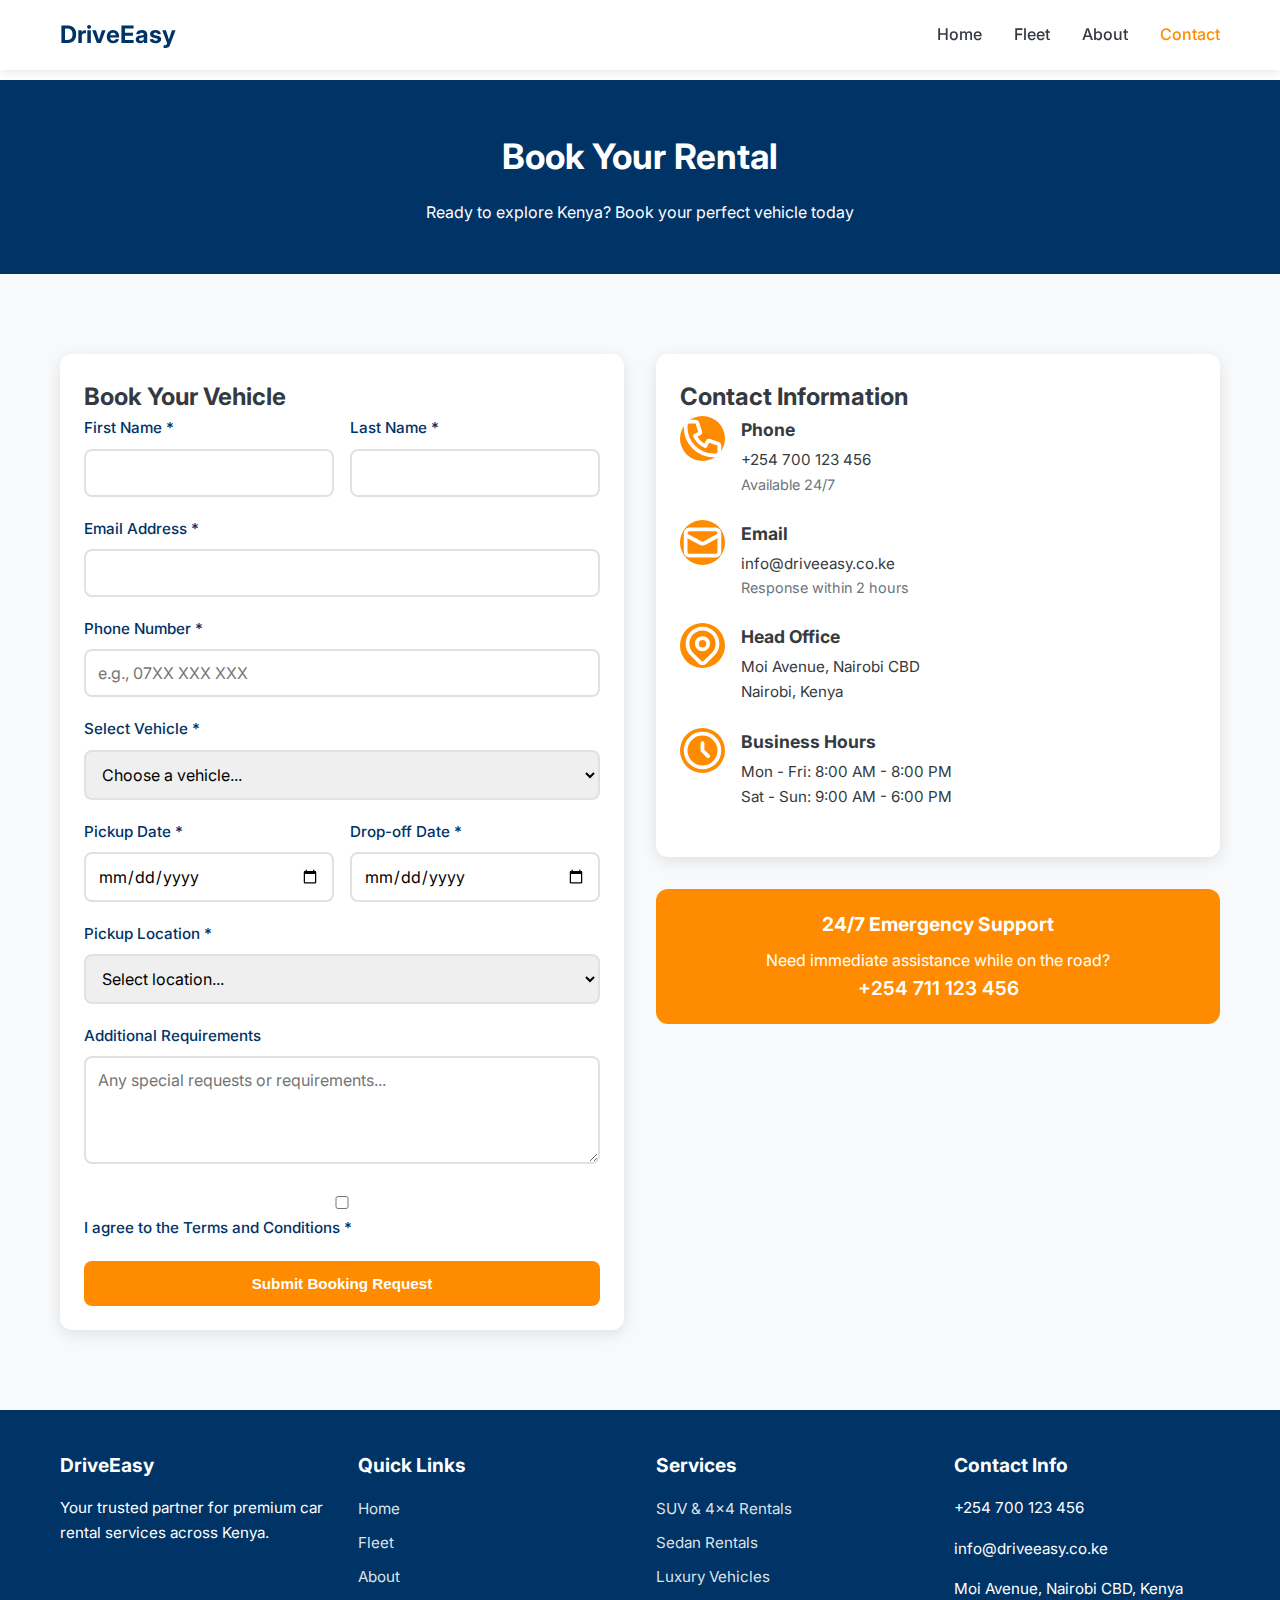
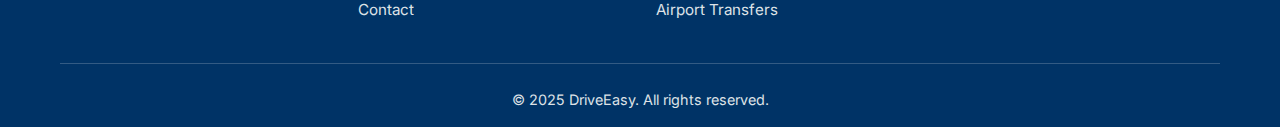
<file: contact.html>
<!DOCTYPE html>
<html lang="en">
  <head>
    <meta charset="UTF-8" />
    <meta name="viewport" content="width=device-width, initial-scale=1.0" />
    <title>Contact & Book - DriveEasy Kenya</title>
    <meta name="description" content="Book your rental car or contact DriveEasy Kenya for premium car rental services" />
    <link href="https://fonts.googleapis.com/css2?family=Inter:wght@300;400;500;600;700&display=swap" rel="stylesheet" />
    <link rel="stylesheet" href="css/styles.css" />
     <!-- Favicon -->
    <link rel="icon" href="/images/drive-easy.webp" />

  </head>
  <body>
    <!-- Navigation -->
    <nav class="navbar">
      <div class="nav-container">
        <a href="index.html" class="logo">DriveEasy</a>
        <ul class="nav-menu">
          <li><a href="index.html" class="nav-link">Home</a></li>
          <li><a href="fleet.html" class="nav-link">Fleet</a></li>
          <li><a href="about.html" class="nav-link">About</a></li>
          <li><a href="contact.html" class="nav-link active">Contact</a></li>
        </ul>
        <button class="mobile-menu-btn" id="mobile-menu-btn">
          <span>☰</span>
        </button>
      </div>
    </nav>

    <!-- Mobile Menu -->
    <div id="mobile-menu" class="mobile-menu">
      <div class="mobile-menu-header">
        <a href="index.html" class="logo">DriveEasy</a>
        <button class="close-menu" id="close-menu">✕</button>
      </div>
      <ul class="mobile-nav">
        <li><a href="index.html">Home</a></li>
        <li><a href="fleet.html">Fleet</a></li>
        <li><a href="about.html">About</a></li>
        <li><a href="contact.html">Contact</a></li>
      </ul>
    </div>

    <!-- Contact Header -->
    <section class="fleet-header">
      <div class="container">
        <h2>Book Your Rental</h2>
        <p>Ready to explore Kenya? Book your perfect vehicle today</p>
      </div>
    </section>

    <!-- Booking Form & Contact Info -->
    <section class="section booking-section">
      <div class="container">
        <div class="booking-grid">
          <!-- Booking Form -->
          <div class="scroll-animate">
            <div class="form-card">
              <h2>Book Your Vehicle</h2>
              <form id="booking-form">
                <div class="form-row">
                  <div class="form-group">
                    <label for="firstName">First Name *</label>
                    <input type="text" id="firstName" name="firstName" required />
                  </div>
                  <div class="form-group">
                    <label for="lastName">Last Name *</label>
                    <input type="text" id="lastName" name="lastName" required />
                  </div>
                </div>

                <div class="form-group">
                  <label for="email">Email Address *</label>
                  <input type="email" id="email" name="email" required />
                </div>

                <div class="form-group">
                  <label for="phone">Phone Number *</label>
                  <input type="tel" id="phone" name="phone" required placeholder="e.g., 07XX XXX XXX" />
                </div>

                <div class="form-group">
                  <label for="carSelection">Select Vehicle *</label>
                  <select id="carSelection" name="carSelection" required>
                    <option value="">Choose a vehicle...</option>
                    <option value="toyota-v8">Toyota Land Cruiser V8 - KSh 18,000/day</option>
                    <option value="toyota-prado">Toyota Prado TX - KSh 12,000/day</option>
                    <option value="subaru-forester">Subaru Forester - KSh 8,500/day</option>
                    <option value="honda-civic">Honda Civic - KSh 6,500/day</option>
                    <option value="toyota-axio">Toyota Axio - KSh 4,500/day</option>
                    <option value="mercedes-eclass">Mercedes E-Class - KSh 15,000/day</option>
                    <option value="range-rover">Range Rover Sport - KSh 25,000/day</option>
                    <option value="bmw-x5">BMW X5 - KSh 20,000/day</option>
                  </select>
                </div>

                <div class="form-row">
                  <div class="form-group">
                    <label for="pickupDate">Pickup Date *</label>
                    <input type="date" id="pickupDate" name="pickupDate" required />
                  </div>
                  <div class="form-group">
                    <label for="dropoffDate">Drop-off Date *</label>
                    <input type="date" id="dropoffDate" name="dropoffDate" required />
                  </div>
                </div>

                <div class="form-group">
                  <label for="pickupLocation">Pickup Location *</label>
                  <select id="pickupLocation" name="pickupLocation" required>
                    <option value="">Select location...</option>
                    <option value="nairobi">Nairobi CBD</option>
                    <option value="jkia">Jomo Kenyatta Airport (JKIA)</option>
                    <option value="mombasa">Mombasa</option>
                    <option value="kisumu">Kisumu</option>
                    <option value="nakuru">Nakuru</option>
                  </select>
                </div>

                <div class="form-group">
                  <label for="message">Additional Requirements</label>
                  <textarea id="message" name="message" rows="4" placeholder="Any special requests or requirements..."></textarea>
                </div>

                <div class="form-group">
                  <label>
                    <input type="checkbox" id="terms" name="terms" required />
                    I agree to the Terms and Conditions *
                  </label>
                </div>

                <button type="submit" class="btn btn-primary" style="width: 100%">Submit Booking Request</button>
              </form>
            </div>
          </div>

          <!-- Contact Information -->
          <div class="scroll-animate">
            <div class="contact-card">
              <h2>Contact Information</h2>

              <div class="contact-item">
                <div class="contact-icon">
                  <svg fill="none" stroke="currentColor" viewBox="0 0 24 24">
                    <path stroke-linecap="round" stroke-linejoin="round" stroke-width="2" d="M3 5a2 2 0 012-2h3.28a1 1 0 01.948.684l1.498 4.493a1 1 0 01-.502 1.21l-2.257 1.13a11.042 11.042 0 005.516 5.516l1.13-2.257a1 1 0 011.21-.502l4.493 1.498a1 1 0 01.684.949V19a2 2 0 01-2 2h-1C9.716 21 3 14.284 3 6V5z"></path>
                  </svg>
                </div>
                <div>
                  <h3>Phone</h3>
                  <p>+254 700 123 456</p>
                  <p style="font-size: 0.9rem; color: var(--gray-600)">Available 24/7</p>
                </div>
              </div>

              <div class="contact-item">
                <div class="contact-icon">
                  <svg fill="none" stroke="currentColor" viewBox="0 0 24 24">
                    <path stroke-linecap="round" stroke-linejoin="round" stroke-width="2" d="M3 8l7.89 4.26a2 2 0 002.22 0L21 8M5 19h14a2 2 0 002-2V7a2 2 0 00-2-2H5a2 2 0 00-2 2v10a2 2 0 002 2z"></path>
                  </svg>
                </div>
                <div>
                  <h3>Email</h3>
                  <p>info@driveeasy.co.ke</p>
                  <p style="font-size: 0.9rem; color: var(--gray-600)">Response within 2 hours</p>
                </div>
              </div>

              <div class="contact-item">
                <div class="contact-icon">
                  <svg fill="none" stroke="currentColor" viewBox="0 0 24 24">
                    <path stroke-linecap="round" stroke-linejoin="round" stroke-width="2" d="M17.657 16.657L13.414 20.9a1.998 1.998 0 01-2.827 0l-4.244-4.243a8 8 0 1111.314 0z"></path>
                    <path stroke-linecap="round" stroke-linejoin="round" stroke-width="2" d="M15 11a3 3 0 11-6 0 3 3 0 016 0z"></path>
                  </svg>
                </div>
                <div>
                  <h3>Head Office</h3>
                  <p>Moi Avenue, Nairobi CBD</p>
                  <p>Nairobi, Kenya</p>
                </div>
              </div>

              <div class="contact-item">
                <div class="contact-icon">
                  <svg fill="none" stroke="currentColor" viewBox="0 0 24 24">
                    <path stroke-linecap="round" stroke-linejoin="round" stroke-width="2" d="M12 8v4l3 3m6-3a9 9 0 11-18 0 9 9 0 0118 0z"></path>
                  </svg>
                </div>
                <div>
                  <h3>Business Hours</h3>
                  <p>Mon - Fri: 8:00 AM - 8:00 PM</p>
                  <p>Sat - Sun: 9:00 AM - 6:00 PM</p>
                </div>
              </div>
            </div>

            <!-- Emergency Contact -->
            <div class="emergency-contact">
              <h3>24/7 Emergency Support</h3>
              <p>Need immediate assistance while on the road?</p>
              <p style="font-size: 1.2rem; font-weight: 600">+254 711 123 456</p>
            </div>
          </div>
        </div>
      </div>
    </section>

    <!-- Footer -->
    <footer class="footer">
      <div class="container">
        <div class="footer-content">
          <div class="footer-section">
            <h3>DriveEasy</h3>
            <p>Your trusted partner for premium car rental services across Kenya.</p>
          </div>
          <div class="footer-section">
            <h4>Quick Links</h4>
            <ul class="footer-links">
              <li><a href="index.html">Home</a></li>
              <li><a href="fleet.html">Fleet</a></li>
              <li><a href="about.html">About</a></li>
              <li><a href="contact.html">Contact</a></li>
            </ul>
          </div>
          <div class="footer-section">
            <h4>Services</h4>
            <ul class="footer-links">
              <li><a>SUV & 4x4 Rentals</a></li>
              <li><a>Sedan Rentals</a></li>
              <li><a>Luxury Vehicles</a></li>
              <li><a>Airport Transfers</a></li>
            </ul>
          </div>
          <div class="footer-section">
            <h4>Contact Info</h4>
            <p>+254 700 123 456</p>
            <p>info@driveeasy.co.ke</p>
            <p>Moi Avenue, Nairobi CBD, Kenya</p>
          </div>
        </div>
        <div class="footer-bottom">
          <p>&copy; 2025 DriveEasy. All rights reserved.</p>
        </div>
      </div>
    </footer>

    <script src="js/main.js"></script>
  </body>
</html>
</file>
<file: css/styles.css>
/* 
        * DRIVEEASY KENYA STYLES
        * Clean, responsive design with Kenyan context
        * Color scheme: Blue and orange maintained for brand consistency
        */

/* Base styles and variables */
* {
  margin: 0;
  padding: 0;
  box-sizing: border-box;
}

:root {
  --primary-color: #003366; /* Deep blue - professional and trustworthy */
  --accent-color: #ff8c00; /* Vibrant orange - energy and warmth */
  --white: #ffffff;
  --gray-100: #f8f9fa;
  --gray-200: #e9ecef;
  --gray-300: #dee2e6;
  --gray-600: #6c757d;
  --gray-800: #343a40;
  --gray-900: #212529;
}

body {
  font-family: "Inter", sans-serif;
  line-height: 1.6;
  color: var(--gray-800);
  background-color: var(--white);
  overflow-x: hidden; /* Prevent horizontal scrolling */
}

.container {
  max-width: 1200px;
  margin: 0 auto;
  padding: 0 20px;
}

/* Navigation styles */
.navbar {
  position: fixed;
  top: 0;
  width: 100%;
  background: rgba(255, 255, 255, 0.95);
  backdrop-filter: blur(10px);
  z-index: 1000;
  padding: 1rem 0;
  box-shadow: 0 2px 10px rgba(0, 0, 0, 0.1);
}

.nav-container {
  display: flex;
  justify-content: space-between;
  align-items: center;
  max-width: 1200px;
  margin: 0 auto;
  padding: 0 20px;
}

.logo {
  font-size: 1.5rem;
  font-weight: 700;
  color: var(--primary-color);
  text-decoration: none;
}

.nav-menu {
  display: flex;
  list-style: none;
  gap: 2rem;
}

.nav-link {
  text-decoration: none;
  color: var(--gray-800);
  font-weight: 500;
  transition: color 0.3s ease;
  cursor: pointer;
}

.nav-link:hover,
.nav-link.active {
  color: var(--accent-color);
}

.mobile-menu-btn {
  display: none;
  background: none;
  border: none;
  font-size: 1.5rem;
  cursor: pointer;
  color: var(--primary-color);
}

.mobile-menu {
  display: none;
  position: fixed;
  top: 0;
  left: -100%;
  width: 80%;
  max-width: 300px;
  height: 100vh;
  background: var(--white);
  box-shadow: 2px 0 10px rgba(0, 0, 0, 0.1);
  transition: left 0.3s ease;
  z-index: 1001;
  overflow-y: auto;
}

.mobile-menu.active {
  left: 0;
}

.mobile-menu-header {
  display: flex;
  justify-content: space-between;
  align-items: center;
  padding: 1rem;
  border-bottom: 1px solid var(--gray-200);
  background: var(--primary-color);
  color: var(--white);
}

.mobile-menu-header .logo {
  color: var(--white);
}

.close-menu {
  background: none;
  border: none;
  font-size: 1.5rem;
  cursor: pointer;
  color: var(--white);
}

.mobile-nav {
  list-style: none;
  padding: 1rem;
}

.mobile-nav li {
  margin-bottom: 1rem;
  border-bottom: 1px solid var(--gray-200);
  padding-bottom: 0.5rem;
}

.mobile-nav a {
  text-decoration: none;
  color: var(--gray-800);
  font-weight: 500;
  display: block;
  padding: 0.5rem 0;
  cursor: pointer;
  font-size: 1.1rem;
}

.mobile-nav a:hover {
  color: var(--accent-color);
}

/* Page Sections */
.page-section {
  display: none;
}

.page-section.active {
  display: block;
}

.section {
  padding: 3rem 0;
}

.section-header {
  text-align: center;
  margin-bottom: 2rem;
  padding: 0 1rem;
}

.section-header h2 {
  font-size: 2rem;
  font-weight: 700;
  color: var(--primary-color);
  margin-bottom: 1rem;
  line-height: 1.2;
}

.section-header p {
  font-size: 1rem;
  color: var(--gray-600);
  max-width: 600px;
  margin: 0 auto;
}

/* Hero Section */
.hero {
  background: linear-gradient(135deg, var(--primary-color) 0%, #004080 100%);
  color: var(--white);
  padding: 6rem 0 4rem;
  text-align: center;
  margin-top: 80px;
}

.hero .container {
  display: flex;
  flex-direction: column;
  align-items: center;
  justify-content: center;
  gap: 30px;
}

.hero-content {
  max-width: 100%;
  padding: 0 1rem;
}

.hero-image-card {
  width: 100%;
  max-width: 400px;
  margin: 0 auto;
}

.hero-image-card .card {
  background: rgba(255, 255, 255, 0.1);
  border-radius: 16px;
  padding: 15px;
  box-shadow: 0 8px 20px rgba(0, 0, 0, 0.1);
  text-align: center;
  overflow: hidden;
  width: 100%;
  height: auto;
  display: flex;
  align-items: center;
  justify-content: center;
}

.hero-image-card img {
  width: 100%;
  height: auto;
  object-fit: contain;
  display: block;
  opacity: 1;
  transition: opacity 1s ease-in-out;
  border-radius: 12px;
}

.hero-content h1 {
  font-size: 2.2rem;
  font-weight: 700;
  margin-bottom: 1rem;
  line-height: 1.2;
}

.hero-content p {
  font-size: 1rem;
  margin-bottom: 1.5rem;
  opacity: 0.9;
  max-width: 100%;
  margin-left: auto;
  margin-right: auto;
}

.cta-buttons {
  display: flex;
  flex-wrap: wrap;
  gap: 1rem;
  justify-content: center;
}

/* Buttons */
.btn {
  display: inline-block;
  padding: 0.875rem 1.5rem;
  border-radius: 8px;
  text-decoration: none;
  font-weight: 600;
  transition: all 0.3s ease;
  border: none;
  cursor: pointer;
  font-size: 0.95rem;
  text-align: center;
  min-width: 160px;
}

.btn-primary {
  background-color: var(--accent-color);
  color: var(--white);
}

.btn-primary:hover {
  background-color: #e67c00;
  transform: translateY(-2px);
}

.btn-secondary {
  background-color: transparent;
  color: var(--white);
  border: 2px solid var(--white);
}

.btn-secondary:hover {
  background-color: var(--white);
  color: var(--primary-color);
}

/* Grid System */
.grid {
  display: grid;
  gap: 1.5rem;
}

.grid-3 {
  grid-template-columns: 1fr;
}

.grid-2 {
  grid-template-columns: 1fr;
}

/* Car Cards */
.car-card {
  background: var(--white);
  border-radius: 12px;
  overflow: hidden;
  box-shadow: 0 4px 15px rgba(0, 0, 0, 0.1);
  transition: transform 0.3s ease, box-shadow 0.3s ease;
  margin: 0 auto;
  max-width: 400px;
}

.car-card:hover {
  transform: translateY(-5px);
  box-shadow: 0 8px 25px rgba(0, 0, 0, 0.15);
}

.car-card img {
  width: 100%;
  height: 200px;
  object-fit: cover;
}

.car-card-content {
  padding: 1.25rem;
}

.car-card h3 {
  font-size: 1.2rem;
  font-weight: 600;
  margin-bottom: 0.5rem;
  color: var(--primary-color);
}

.car-type {
  color: var(--gray-600);
  margin-bottom: 1rem;
  font-size: 0.9rem;
}

.car-price {
  display: flex;
  flex-direction: column;
  gap: 1rem;
}

.price {
  font-size: 1.35rem;
  font-weight: 700;
  color: var(--accent-color);
}

/* Benefits Section */
.benefits {
  background-color: var(--gray-100);
}

.benefit-item {
  text-align: center;
  padding: 1.5rem 1rem;
}

.benefit-icon {
  width: 50px;
  height: 50px;
  background-color: var(--accent-color);
  border-radius: 50%;
  display: flex;
  align-items: center;
  justify-content: center;
  margin: 0 auto 1rem;
  color: var(--white);
}

.benefit-icon svg {
  width: 24px;
  height: 24px;
}

.benefit-item h3 {
  font-size: 1.2rem;
  font-weight: 600;
  margin-bottom: 0.75rem;
  color: var(--primary-color);
}

.benefit-item p {
  font-size: 0.95rem;
}

/* Fleet Section */
.fleet-header {
  background: var(--primary-color);
  color: var(--white);
  padding: 3rem 1rem;
  text-align: center;
  margin-top: 80px;
}

.fleet-header h2 {
  font-size: 2.2rem;
  font-weight: 700;
  margin-bottom: 1rem;
  color: var(--white);
}

.filters {
  background: var(--gray-100);
  padding: 1.5rem 0;
  text-align: center;
}

.filter-btn {
  background: var(--white);
  border: 2px solid var(--gray-300);
  padding: 0.6rem 1.2rem;
  margin: 0 0.25rem 0.5rem;
  border-radius: 8px;
  cursor: pointer;
  font-weight: 500;
  transition: all 0.3s ease;
  font-size: 0.9rem;
}

.filter-btn.active,
.filter-btn:hover {
  background: var(--primary-color);
  color: var(--white);
  border-color: var(--primary-color);
}

/* About Section */
.about-story {
  display: flex;
  flex-direction: column;
  gap: 2rem;
  margin-bottom: 3rem;
}

.about-story img {
  width: 100%;
  border-radius: 12px;
}

.trust-grid {
  display: grid;
  grid-template-columns: 1fr;
  gap: 1.5rem;
  margin-bottom: 3rem;
}

.trust-item {
  text-align: center;
  padding: 1.5rem 1rem;
}

.trust-icon {
  width: 50px;
  height: 50px;
  background: var(--accent-color);
  border-radius: 50%;
  display: flex;
  align-items: center;
  justify-content: center;
  margin: 0 auto 1rem;
  color: var(--white);
}

/* Testimonials */
.testimonial-card {
  background: var(--white);
  padding: 1.5rem;
  border-radius: 12px;
  box-shadow: 0 4px 15px rgba(0, 0, 0, 0.1);
}

.stars {
  color: var(--accent-color);
  margin-bottom: 1rem;
  font-size: 1.1rem;
}

.testimonial-author {
  display: flex;
  align-items: center;
  margin-top: 1rem;
}

.testimonial-author img {
  width: 45px;
  height: 45px;
  border-radius: 50%;
  margin-right: 1rem;
}

.testimonial-author h4 {
  font-size: 1rem;
  margin-bottom: 0.25rem;
}

.testimonial-author p {
  font-size: 0.85rem;
  color: var(--gray-600);
}

/* Contact/Booking Section */
.booking-section {
  background: var(--gray-100);
}

.booking-grid {
  display: flex;
  flex-direction: column;
  gap: 2rem;
}

.form-card,
.contact-card {
  background: var(--white);
  padding: 1.5rem;
  border-radius: 12px;
  box-shadow: 0 4px 15px rgba(0, 0, 0, 0.1);
}

.form-group {
  margin-bottom: 1.25rem;
}

.form-row {
  display: flex;
  flex-direction: column;
  gap: 1rem;
}

label {
  display: block;
  margin-bottom: 0.5rem;
  font-weight: 500;
  color: var(--primary-color);
  font-size: 0.95rem;
}

input,
select,
textarea {
  width: 100%;
  padding: 0.75rem;
  border: 2px solid var(--gray-300);
  border-radius: 8px;
  font-size: 1rem;
  transition: border-color 0.3s ease;
  font-family: inherit;
}

input:focus,
select:focus,
textarea:focus {
  outline: none;
  border-color: var(--accent-color);
}

.contact-item {
  display: flex;
  align-items: flex-start;
  margin-bottom: 1.5rem;
}

.contact-icon {
  width: 45px;
  height: 45px;
  background: var(--accent-color);
  border-radius: 50%;
  display: flex;
  align-items: center;
  justify-content: center;
  margin-right: 1rem;
  color: var(--white);
  flex-shrink: 0;
  font-size: 0.9rem;
}

.contact-item div h3 {
  font-size: 1.1rem;
  margin-bottom: 0.25rem;
}

.contact-item div p {
  font-size: 0.95rem;
}

.emergency-contact {
  background: var(--accent-color);
  color: var(--white);
  padding: 1.25rem;
  border-radius: 12px;
  text-align: center;
  margin-top: 2rem;
}

.emergency-contact h3 {
  font-size: 1.2rem;
  margin-bottom: 0.5rem;
}

/* Footer */
.footer {
  background: var(--primary-color);
  color: var(--white);
  padding: 2.5rem 0 1rem;
}

.footer-content {
  display: grid;
  grid-template-columns: 1fr;
  gap: 2rem;
  margin-bottom: 2rem;
}

.footer-section h3,
.footer-section h4 {
  margin-bottom: 1rem;
  font-size: 1.2rem;
}

.footer-section p {
  font-size: 0.95rem;
  margin-bottom: 1rem;
}

.footer-links {
  list-style: none;
}

.footer-links li {
  margin-bottom: 0.5rem;
}

.footer-links a {
  color: var(--gray-300);
  text-decoration: none;
  transition: color 0.3s ease;
  cursor: pointer;
  font-size: 0.95rem;
}

.footer-links a:hover {
  color: var(--white);
}

.footer-bottom {
  text-align: center;
  padding-top: 1.5rem;
  border-top: 1px solid rgba(255, 255, 255, 0.2);
  color: var(--gray-300);
  font-size: 0.9rem;
}

/* Animations */
.scroll-animate {
  opacity: 0;
  transform: translateY(20px);
  transition: all 0.6s ease;
}

.scroll-animate.visible {
  opacity: 1;
  transform: translateY(0);
}

/* Responsive Design - Tablet */
@media (min-width: 576px) {
  .hero-content h1 {
    font-size: 2.5rem;
  }

  .grid-3 {
    grid-template-columns: repeat(2, 1fr);
  }

  .car-price {
    flex-direction: row;
    justify-content: space-between;
    align-items: center;
  }

  .form-row {
    flex-direction: row;
  }

  .form-row .form-group {
    flex: 1;
  }
}

/* Responsive Design - Desktop */
@media (min-width: 992px) {
  .hero {
    padding: 8rem 0 6rem;
  }

  .hero .container {
    flex-direction: row;
    text-align: left;
    align-items: center;
    justify-content: space-between;
    gap: 40px;
  }

  .hero-content {
    max-width: 50%;
    padding: 0;
  }

  .hero-content h1 {
    font-size: 3rem;
  }

  .hero-content p {
    font-size: 1.1rem;
  }

  .cta-buttons {
    justify-content: flex-start;
  }

  .section {
    padding: 5rem 0;
  }

  .section-header h2 {
    font-size: 2.5rem;
  }

  .grid-3 {
    grid-template-columns: repeat(3, 1fr);
  }

  .grid-2 {
    grid-template-columns: repeat(2, 1fr);
  }

  .about-story {
    grid-template-columns: 1fr 1fr;
    display: grid;
  }

  .trust-grid {
    grid-template-columns: repeat(2, 1fr);
  }

  .booking-grid {
    grid-template-columns: 1fr 1fr;
    display: grid;
  }

  .footer-content {
    grid-template-columns: repeat(4, 1fr);
  }
}

/* Responsive Design - Large Desktop */
@media (min-width: 1200px) {
  .trust-grid {
    grid-template-columns: repeat(4, 1fr);
  }

  .hero-content h1 {
    font-size: 3.5rem;
  }
}

/* Mobile menu button adjustment for larger screens */
@media (min-width: 769px) {
  .mobile-menu-btn {
    display: none;
  }

  .mobile-menu {
    display: none;
  }
}

/* Mobile menu adjustment for smaller screens */
@media (max-width: 768px) {
  .nav-menu {
    display: none;
  }

  .mobile-menu-btn {
    display: block;
  }

  .fleet-header h2 {
    font-size: 2rem;
  }

  .mobile-nav a {
    font-size: 1.1rem;
  }
}

/* Very small devices */
@media (max-width: 360px) {
  .logo {
    font-size: 1.25rem;
  }

  .hero-content h1 {
    font-size: 1.8rem;
  }

  .btn {
    padding: 0.75rem 1rem;
    min-width: 140px;
    font-size: 0.9rem;
  }

  .section-header h2 {
    font-size: 1.8rem;
  }

  .filter-btn {
    padding: 0.5rem 1rem;
    font-size: 0.85rem;
  }
} /* 
        * DRIVEEASY KENYA STYLES
        * Clean, responsive design with Kenyan context
        * Color scheme: Blue and orange maintained for brand consistency
        */

/* Base styles and variables */
* {
  margin: 0;
  padding: 0;
  box-sizing: border-box;
}

:root {
  --primary-color: #003366; /* Deep blue - professional and trustworthy */
  --accent-color: #ff8c00; /* Vibrant orange - energy and warmth */
  --white: #ffffff;
  --gray-100: #f8f9fa;
  --gray-200: #e9ecef;
  --gray-300: #dee2e6;
  --gray-600: #6c757d;
  --gray-800: #343a40;
  --gray-900: #212529;
}

body {
  font-family: "Inter", sans-serif;
  line-height: 1.6;
  color: var(--gray-800);
  background-color: var(--white);
  overflow-x: hidden; /* Prevent horizontal scrolling */
}

.container {
  max-width: 1200px;
  margin: 0 auto;
  padding: 0 20px;
}

/* Navigation styles */
.navbar {
  position: fixed;
  top: 0;
  width: 100%;
  background: rgba(255, 255, 255, 0.95);
  backdrop-filter: blur(10px);
  z-index: 1000;
  padding: 1rem 0;
  box-shadow: 0 2px 10px rgba(0, 0, 0, 0.1);
}

.nav-container {
  display: flex;
  justify-content: space-between;
  align-items: center;
  max-width: 1200px;
  margin: 0 auto;
  padding: 0 20px;
}

.logo {
  font-size: 1.5rem;
  font-weight: 700;
  color: var(--primary-color);
  text-decoration: none;
}

.nav-menu {
  display: flex;
  list-style: none;
  gap: 2rem;
}

.nav-link {
  text-decoration: none;
  color: var(--gray-800);
  font-weight: 500;
  transition: color 0.3s ease;
  cursor: pointer;
}

.nav-link:hover,
.nav-link.active {
  color: var(--accent-color);
}

.mobile-menu-btn {
  display: none;
  background: none;
  border: none;
  font-size: 1.5rem;
  cursor: pointer;
  color: var(--primary-color);
}

.mobile-menu {
  display: none;
  position: fixed;
  top: 0;
  left: -100%;
  width: 80%;
  max-width: 300px;
  height: 100vh;
  background: var(--white);
  box-shadow: 2px 0 10px rgba(0, 0, 0, 0.1);
  transition: left 0.3s ease;
  z-index: 1001;
  overflow-y: auto;
}

.mobile-menu.active {
  left: 0;
}

.mobile-menu-header {
  display: flex;
  justify-content: space-between;
  align-items: center;
  padding: 1rem;
  border-bottom: 1px solid var(--gray-200);
  background: var(--primary-color);
  color: var(--white);
}

.mobile-menu-header .logo {
  color: var(--white);
}

.close-menu {
  background: none;
  border: none;
  font-size: 1.5rem;
  cursor: pointer;
  color: var(--white);
}

.mobile-nav {
  list-style: none;
  padding: 1rem;
}

.mobile-nav li {
  margin-bottom: 1rem;
  border-bottom: 1px solid var(--gray-200);
  padding-bottom: 0.5rem;
}

.mobile-nav a {
  text-decoration: none;
  color: var(--gray-800);
  font-weight: 500;
  display: block;
  padding: 0.5rem 0;
  cursor: pointer;
  font-size: 1.1rem;
}

.mobile-nav a:hover {
  color: var(--accent-color);
}

/* Page Sections */
.page-section {
  display: none;
}

.page-section.active {
  display: block;
}

.section {
  padding: 3rem 0;
}

.section-header {
  text-align: center;
  margin-bottom: 2rem;
  padding: 0 1rem;
}

.section-header h2 {
  font-size: 2rem;
  font-weight: 700;
  color: var(--primary-color);
  margin-bottom: 1rem;
  line-height: 1.2;
}

.section-header p {
  font-size: 1rem;
  color: var(--gray-600);
  max-width: 600px;
  margin: 0 auto;
}

/* Hero Section */
.hero {
  background: linear-gradient(135deg, var(--primary-color) 0%, #004080 100%);
  color: var(--white);
  padding: 6rem 0 4rem;
  text-align: center;
  margin-top: 80px;
}

.hero .container {
  display: flex;
  flex-direction: column;
  align-items: center;
  justify-content: center;
  gap: 30px;
}

.hero-content {
  max-width: 100%;
  padding: 0 1rem;
}

.hero-image-card {
  width: 100%;
  max-width: 400px;
  margin: 0 auto;
}

.hero-image-card .card {
  background: rgba(255, 255, 255, 0.1);
  border-radius: 16px;
  padding: 15px;
  box-shadow: 0 8px 20px rgba(0, 0, 0, 0.1);
  text-align: center;
  overflow: hidden;
  width: 100%;
  height: auto;
  display: flex;
  align-items: center;
  justify-content: center;
}

.hero-image-card img {
  width: 100%;
  height: auto;
  object-fit: contain;
  display: block;
  opacity: 1;
  transition: opacity 1s ease-in-out;
  border-radius: 12px;
}

.hero-content h1 {
  font-size: 2.2rem;
  font-weight: 700;
  margin-bottom: 1rem;
  line-height: 1.2;
}

.hero-content p {
  font-size: 1rem;
  margin-bottom: 1.5rem;
  opacity: 0.9;
  max-width: 100%;
  margin-left: auto;
  margin-right: auto;
}

.cta-buttons {
  display: flex;
  flex-wrap: wrap;
  gap: 1rem;
  justify-content: center;
}

/* Buttons */
.btn {
  display: inline-block;
  padding: 0.875rem 1.5rem;
  border-radius: 8px;
  text-decoration: none;
  font-weight: 600;
  transition: all 0.3s ease;
  border: none;
  cursor: pointer;
  font-size: 0.95rem;
  text-align: center;
  min-width: 160px;
}

.btn-primary {
  background-color: var(--accent-color);
  color: var(--white);
}

.btn-primary:hover {
  background-color: #e67c00;
  transform: translateY(-2px);
}

.btn-secondary {
  background-color: transparent;
  color: var(--white);
  border: 2px solid var(--white);
}

.btn-secondary:hover {
  background-color: var(--white);
  color: var(--primary-color);
}

/* Grid System */
.grid {
  display: grid;
  gap: 1.5rem;
}

.grid-3 {
  grid-template-columns: 1fr;
}

.grid-2 {
  grid-template-columns: 1fr;
}

/* Car Cards */
.car-card {
  background: var(--white);
  border-radius: 12px;
  overflow: hidden;
  box-shadow: 0 4px 15px rgba(0, 0, 0, 0.1);
  transition: transform 0.3s ease, box-shadow 0.3s ease;
  margin: 0 auto;
  max-width: 400px;
}

.car-card:hover {
  transform: translateY(-5px);
  box-shadow: 0 8px 25px rgba(0, 0, 0, 0.15);
}

.car-card img {
  width: 100%;
  height: 200px;
  object-fit: cover;
}

.car-card-content {
  padding: 1.25rem;
}

.car-card h3 {
  font-size: 1.2rem;
  font-weight: 600;
  margin-bottom: 0.5rem;
  color: var(--primary-color);
}

.car-type {
  color: var(--gray-600);
  margin-bottom: 1rem;
  font-size: 0.9rem;
}

.car-price {
  display: flex;
  flex-direction: column;
  gap: 1rem;
}

.price {
  font-size: 1.35rem;
  font-weight: 700;
  color: var(--accent-color);
}

/* Benefits Section */
.benefits {
  background-color: var(--gray-100);
}

.benefit-item {
  text-align: center;
  padding: 1.5rem 1rem;
}

.benefit-icon {
  width: 50px;
  height: 50px;
  background-color: var(--accent-color);
  border-radius: 50%;
  display: flex;
  align-items: center;
  justify-content: center;
  margin: 0 auto 1rem;
  color: var(--white);
}

.benefit-icon svg {
  width: 24px;
  height: 24px;
}

.benefit-item h3 {
  font-size: 1.2rem;
  font-weight: 600;
  margin-bottom: 0.75rem;
  color: var(--primary-color);
}

.benefit-item p {
  font-size: 0.95rem;
}

/* Fleet Section */
.fleet-header {
  background: var(--primary-color);
  color: var(--white);
  padding: 3rem 1rem;
  text-align: center;
  margin-top: 80px;
}

.fleet-header h2 {
  font-size: 2.2rem;
  font-weight: 700;
  margin-bottom: 1rem;
  color: var(--white);
}

.filters {
  background: var(--gray-100);
  padding: 1.5rem 0;
  text-align: center;
}

.filter-btn {
  background: var(--white);
  border: 2px solid var(--gray-300);
  padding: 0.6rem 1.2rem;
  margin: 0 0.25rem 0.5rem;
  border-radius: 8px;
  cursor: pointer;
  font-weight: 500;
  transition: all 0.3s ease;
  font-size: 0.9rem;
}

.filter-btn.active,
.filter-btn:hover {
  background: var(--primary-color);
  color: var(--white);
  border-color: var(--primary-color);
}

/* About Section */
.about-story {
  display: flex;
  flex-direction: column;
  gap: 2rem;
  margin-bottom: 3rem;
}

.about-story img {
  width: 100%;
  border-radius: 12px;
}

.trust-grid {
  display: grid;
  grid-template-columns: 1fr;
  gap: 1.5rem;
  margin-bottom: 3rem;
}

.trust-item {
  text-align: center;
  padding: 1.5rem 1rem;
}

.trust-icon {
  width: 50px;
  height: 50px;
  background: var(--accent-color);
  border-radius: 50%;
  display: flex;
  align-items: center;
  justify-content: center;
  margin: 0 auto 1rem;
  color: var(--white);
}

/* Testimonials */
.testimonial-card {
  background: var(--white);
  padding: 1.5rem;
  border-radius: 12px;
  box-shadow: 0 4px 15px rgba(0, 0, 0, 0.1);
}

.stars {
  color: var(--accent-color);
  margin-bottom: 1rem;
  font-size: 1.1rem;
}

.testimonial-author {
  display: flex;
  align-items: center;
  margin-top: 1rem;
}

.testimonial-author img {
  width: 45px;
  height: 45px;
  border-radius: 50%;
  margin-right: 1rem;
}

.testimonial-author h4 {
  font-size: 1rem;
  margin-bottom: 0.25rem;
}

.testimonial-author p {
  font-size: 0.85rem;
  color: var(--gray-600);
}

/* Contact/Booking Section */
.booking-section {
  background: var(--gray-100);
}

.booking-grid {
  display: flex;
  flex-direction: column;
  gap: 2rem;
}

.form-card,
.contact-card {
  background: var(--white);
  padding: 1.5rem;
  border-radius: 12px;
  box-shadow: 0 4px 15px rgba(0, 0, 0, 0.1);
}

.form-group {
  margin-bottom: 1.25rem;
}

.form-row {
  display: flex;
  flex-direction: column;
  gap: 1rem;
}

label {
  display: block;
  margin-bottom: 0.5rem;
  font-weight: 500;
  color: var(--primary-color);
  font-size: 0.95rem;
}

input,
select,
textarea {
  width: 100%;
  padding: 0.75rem;
  border: 2px solid var(--gray-300);
  border-radius: 8px;
  font-size: 1rem;
  transition: border-color 0.3s ease;
  font-family: inherit;
}

input:focus,
select:focus,
textarea:focus {
  outline: none;
  border-color: var(--accent-color);
}

.contact-item {
  display: flex;
  align-items: flex-start;
  margin-bottom: 1.5rem;
}

.contact-icon {
  width: 45px;
  height: 45px;
  background: var(--accent-color);
  border-radius: 50%;
  display: flex;
  align-items: center;
  justify-content: center;
  margin-right: 1rem;
  color: var(--white);
  flex-shrink: 0;
  font-size: 0.9rem;
}

.contact-item div h3 {
  font-size: 1.1rem;
  margin-bottom: 0.25rem;
}

.contact-item div p {
  font-size: 0.95rem;
}

.emergency-contact {
  background: var(--accent-color);
  color: var(--white);
  padding: 1.25rem;
  border-radius: 12px;
  text-align: center;
  margin-top: 2rem;
}

.emergency-contact h3 {
  font-size: 1.2rem;
  margin-bottom: 0.5rem;
}

/* Footer */
.footer {
  background: var(--primary-color);
  color: var(--white);
  padding: 2.5rem 0 1rem;
}

.footer-content {
  display: grid;
  grid-template-columns: 1fr;
  gap: 2rem;
  margin-bottom: 2rem;
}

.footer-section h3,
.footer-section h4 {
  margin-bottom: 1rem;
  font-size: 1.2rem;
}

.footer-section p {
  font-size: 0.95rem;
  margin-bottom: 1rem;
}

.footer-links {
  list-style: none;
}

.footer-links li {
  margin-bottom: 0.5rem;
}

.footer-links a {
  color: var(--gray-300);
  text-decoration: none;
  transition: color 0.3s ease;
  cursor: pointer;
  font-size: 0.95rem;
}

.footer-links a:hover {
  color: var(--white);
}

.footer-bottom {
  text-align: center;
  padding-top: 1.5rem;
  border-top: 1px solid rgba(255, 255, 255, 0.2);
  color: var(--gray-300);
  font-size: 0.9rem;
}

/* Animations */
.scroll-animate {
  opacity: 0;
  transform: translateY(20px);
  transition: all 0.6s ease;
}

.scroll-animate.visible {
  opacity: 1;
  transform: translateY(0);
}

/* Responsive Design - Tablet */
@media (min-width: 576px) {
  .hero-content h1 {
    font-size: 2.5rem;
  }

  .grid-3 {
    grid-template-columns: repeat(2, 1fr);
  }

  .car-price {
    flex-direction: row;
    justify-content: space-between;
    align-items: center;
  }

  .form-row {
    flex-direction: row;
  }

  .form-row .form-group {
    flex: 1;
  }
}

/* Responsive Design - Desktop */
@media (min-width: 992px) {
  .hero {
    padding: 8rem 0 6rem;
  }

  .hero .container {
    flex-direction: row;
    text-align: left;
    align-items: center;
    justify-content: space-between;
    gap: 40px;
  }

  .hero-content {
    max-width: 50%;
    padding: 0;
  }

  .hero-content h1 {
    font-size: 3rem;
  }

  .hero-content p {
    font-size: 1.1rem;
  }

  .cta-buttons {
    justify-content: flex-start;
  }

  .section {
    padding: 5rem 0;
  }

  .section-header h2 {
    font-size: 2.5rem;
  }

  .grid-3 {
    grid-template-columns: repeat(3, 1fr);
  }

  .grid-2 {
    grid-template-columns: repeat(2, 1fr);
  }

  .about-story {
    grid-template-columns: 1fr 1fr;
    display: grid;
  }

  .trust-grid {
    grid-template-columns: repeat(2, 1fr);
  }

  .booking-grid {
    grid-template-columns: 1fr 1fr;
    display: grid;
  }

  .footer-content {
    grid-template-columns: repeat(4, 1fr);
  }
}

/* Responsive Design - Large Desktop */
@media (min-width: 1200px) {
  .trust-grid {
    grid-template-columns: repeat(4, 1fr);
  }

  .hero-content h1 {
    font-size: 3.5rem;
  }
}

/* Mobile menu button adjustment for larger screens */
@media (min-width: 769px) {
  .mobile-menu-btn {
    display: none;
  }

  .mobile-menu {
    display: none;
  }
}

/* Mobile menu adjustment for smaller screens */
@media (max-width: 768px) {
  .nav-menu {
    display: none;
  }

  .mobile-menu-btn {
    display: block;
  }

  .fleet-header h2 {
    font-size: 2rem;
  }

  .mobile-nav a {
    font-size: 1.1rem;
  }
}

/* Very small devices */
@media (max-width: 360px) {
  .logo {
    font-size: 1.25rem;
  }

  .hero-content h1 {
    font-size: 1.8rem;
  }

  .btn {
    padding: 0.75rem 1rem;
    min-width: 140px;
    font-size: 0.9rem;
  }

  .section-header h2 {
    font-size: 1.8rem;
  }

  .filter-btn {
    padding: 0.5rem 1rem;
    font-size: 0.85rem;
  }
}
</file>
